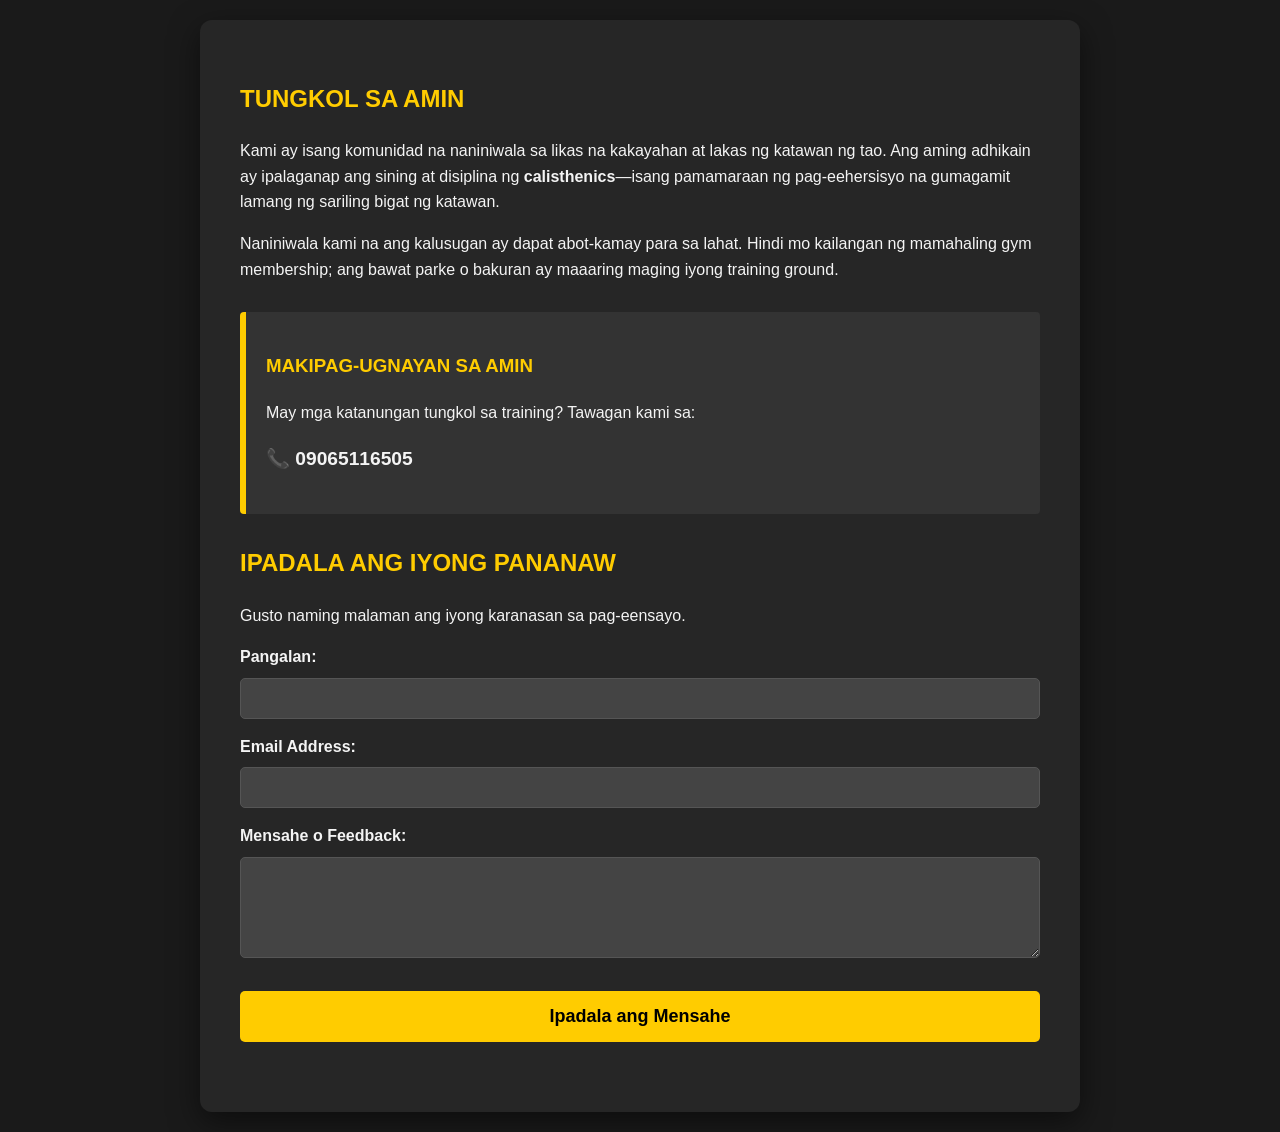
<file: about.html>
<!DOCTYPE html>
<html lang="tl">
<head>
    <meta charset="UTF-8">
    <meta name="viewport" content="width=device-width, initial-scale=1.0">
    <title>Calisthenics Website - Home</title>
    <link rel="stylesheet" href="styles.css">
</head>
<body>

<div class="container">

    <section class="section">
        <h1>Tungkol sa Amin</h1>
        <p>Kami ay isang komunidad na naniniwala sa likas na kakayahan at lakas ng katawan ng tao. Ang aming adhikain ay ipalaganap ang sining at disiplina ng <strong>calisthenics</strong>—isang pamamaraan ng pag-eehersisyo na gumagamit lamang ng sariling bigat ng katawan.</p>
        
        <p>Naniniwala kami na ang kalusugan ay dapat abot-kamay para sa lahat. Hindi mo kailangan ng mamahaling gym membership; ang bawat parke o bakuran ay maaaring maging iyong training ground.</p>
    </section>

    <section class="section contact-box">
        <h3>Makipag-ugnayan sa Amin</h3>
        <p>May mga katanungan tungkol sa training? Tawagan kami sa:</p>
        <p class="phone-num">📞 09065116505</p>
    </section>

    <section class="section">
        <h2>Ipadala ang Iyong Pananaw</h2>
        <p>Gusto naming malaman ang iyong karanasan sa pag-eensayo.</p>
        
        <form action="mailto:iyong.justindavekho29@gmail.com" method="post" enctype="text/plain">
            <label for="pangalan">Pangalan:</label>
            <input type="text" id="pangalan" name="Pangalan" required>

            <label for="email">Email Address:</label>
            <input type="email" id="email" name="Email" required>

            <label for="pananaw">Mensahe o Feedback:</label>
            <textarea id="pananaw" name="Pananaw" rows="5" required></textarea>

            <button type="submit">Ipadala ang Mensahe</button>
        </form>
    </section>

</div>

</body>
</html>
</file>
<file: styles.css>
body {
    font-family: 'Segoe UI', Tahoma, Geneva, Verdana, sans-serif;
    background-color: #1a1a1a; 
    color: #f4f4f4;
    line-height: 1.6;
    margin: 0;
    padding: 20px;
}

.container {
    max-width: 800px;
    margin: 0 auto;
    background: #262626;
    padding: 40px;
    border-radius: 12px;
    box-shadow: 0 10px 30px rgba(0,0,0,0.5);
}


h1, h2, h3 {
    color: #ffcc00; 
    text-transform: uppercase;
}

.section {
    margin-bottom: 30px;
}

.contact-box {
    background-color: #333;
    padding: 20px;
    border-left: 6px solid #ffcc00;
    border-radius: 4px;
}

.phone-num {
    font-size: 1.2em;
    font-weight: bold;
}


label {
    display: block;
    margin-top: 15px;
    font-weight: bold;
}

input[type="text"],
input[type="email"],
textarea {
    width: 100%;
    padding: 12px;
    margin-top: 8px;
    background-color: #444;
    border: 1px solid #555;
    color: white;
    border-radius: 5px;
    box-sizing: border-box;
}

button {
    margin-top: 25px;
    padding: 15px;
    background-color: #ffcc00;
    color: #000;
    border: none;
    border-radius: 5px;
    cursor: pointer;
    font-size: 18px;
    font-weight: bold;
    width: 100%;
    transition: background 0.3s ease;
}

button:hover {
    background-color: #e6b800;
}
</file>
